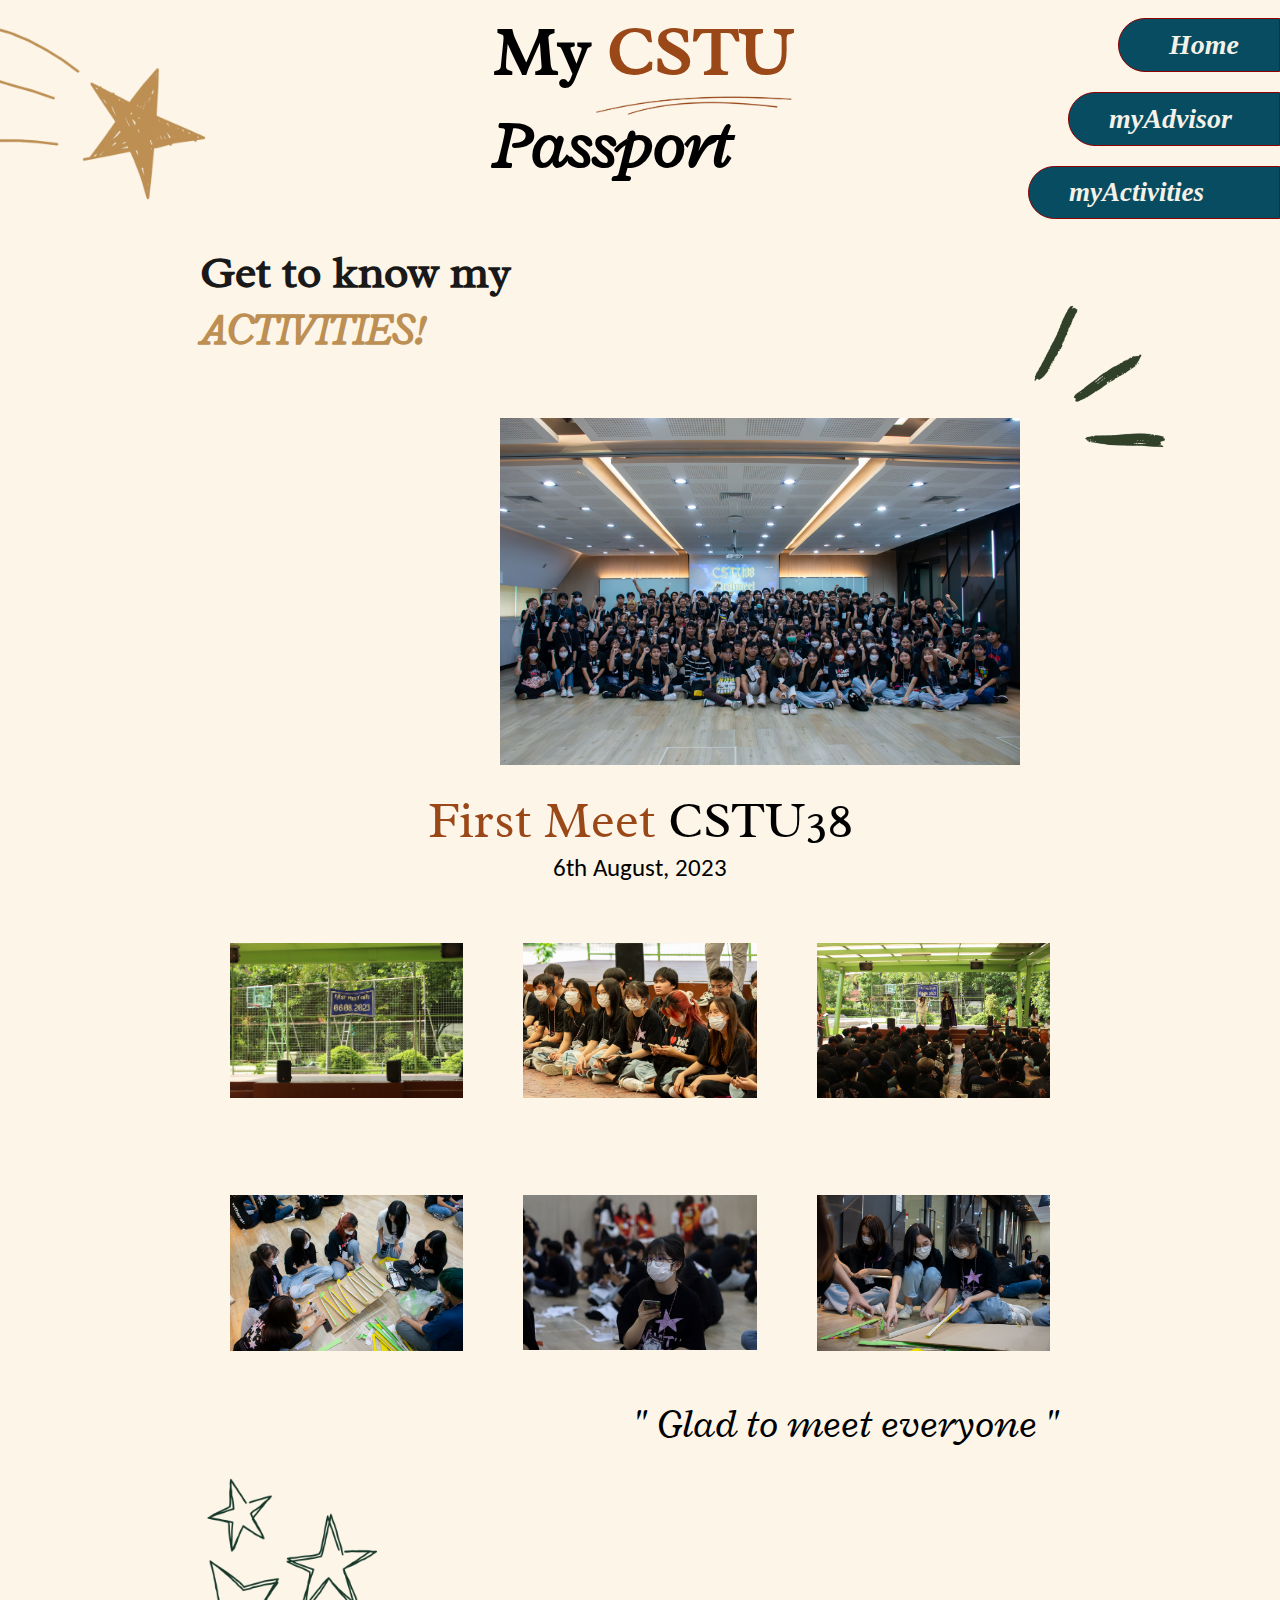
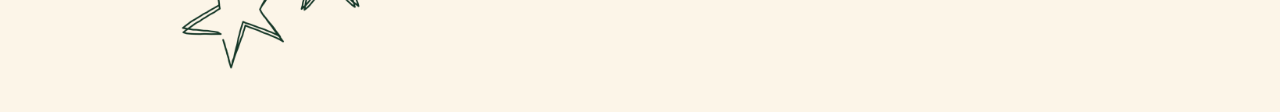
<file: html/myActivities.html>
<!DOCTYPE html>
<html>
    <head>

        <link rel="preconnect" href="https://fonts.googleapis.com">
        <link rel="preconnect" href="https://fonts.gstatic.com" crossorigin>
        <link href="https://fonts.googleapis.com/css2?family=Radley:ital@0;1&display=swap" rel="stylesheet">
        <link href="https://fonts.googleapis.com/css2?family=Carlito:ital,wght@0,400;0,700;1,400;1,700&family=Radley:ital@0;1&display=swap" rel="stylesheet">

        <link rel="stylesheet" type="text/css" href="../css/externalCSS.css">
    </head>
    
    <body>


        <div class="mycstu">
            <div>
                <img src="../image/Star.png" class="star1">
            </div>
            <div>
                <div class="centercstu">
                    <div>
                        <h1 >My<span class="cstu">&nbsp;CSTU</span></h1>
                        <img src="../image/Line.png" class="line">
                    </div>
                    <div>
                        <h1 class="passport"><em>Passport</em></h1>
                    </div>
                </div>
            </div>
            <div>
                <div id="navihome"><em><a href="../index.html" class="navilink">Home</a></em></div>
                <div id="naviadvisor"><em><a href="myAdvisor.html" class="navilink">myAdvisor</a></em></div>
                <div id="naviactivity"><em><a href="myActivities.html" class="navilink">myActivities</em></a></div>
            </div>
        </div>


        <div class="flex">
           <div class="width50" >
                <div> 
                    <h2 class="gettoknow">Get to know my <span class="brown"><em>ACTIVITIES!</em></span></h2>
                </div>
            </div>
        </div>


        <div>
            <div>
                <img src="../image/activity.jpg" id="activitypic">
                <div class="threelines">
                    <img src="../image/3lines.png" id="threelines">
                </div>
            </div>
        </div>

        <div id="firstmeet">
            First Meet <span>CSTU38</span>
        </div>


                
        <div id="date">
            6th August, 2023
        </div>

        <div class="flex-container">
          <div>
            <img src="../image/act1.jpg" class="sixpic">
          </div>
          <div>
            <img src="../image/act2.jpg" class="sixpic">
          </div>
          <div>
            <img src="../image/act3.jpg" class="sixpic">
          </div> 
        </div>

        <div class="flex-container">
          <div>
            <img src="../image/act4.jpg" class="sixpic">
          </div>
          <div>
            <img src="../image/act5.jpg" class="sixpic">
          </div>
          <div>
            <img src="../image/act6.jpg" class="sixpic">
          </div> 
        </div>

        <div id="gladto">
            <em>" Glad to meet everyone "</em>
        </div>

        <div class="height"></div>

        <div>
            <img src="../image/Star3.png" class="star3">
        </div>
        
    </body>
</html>
</file>
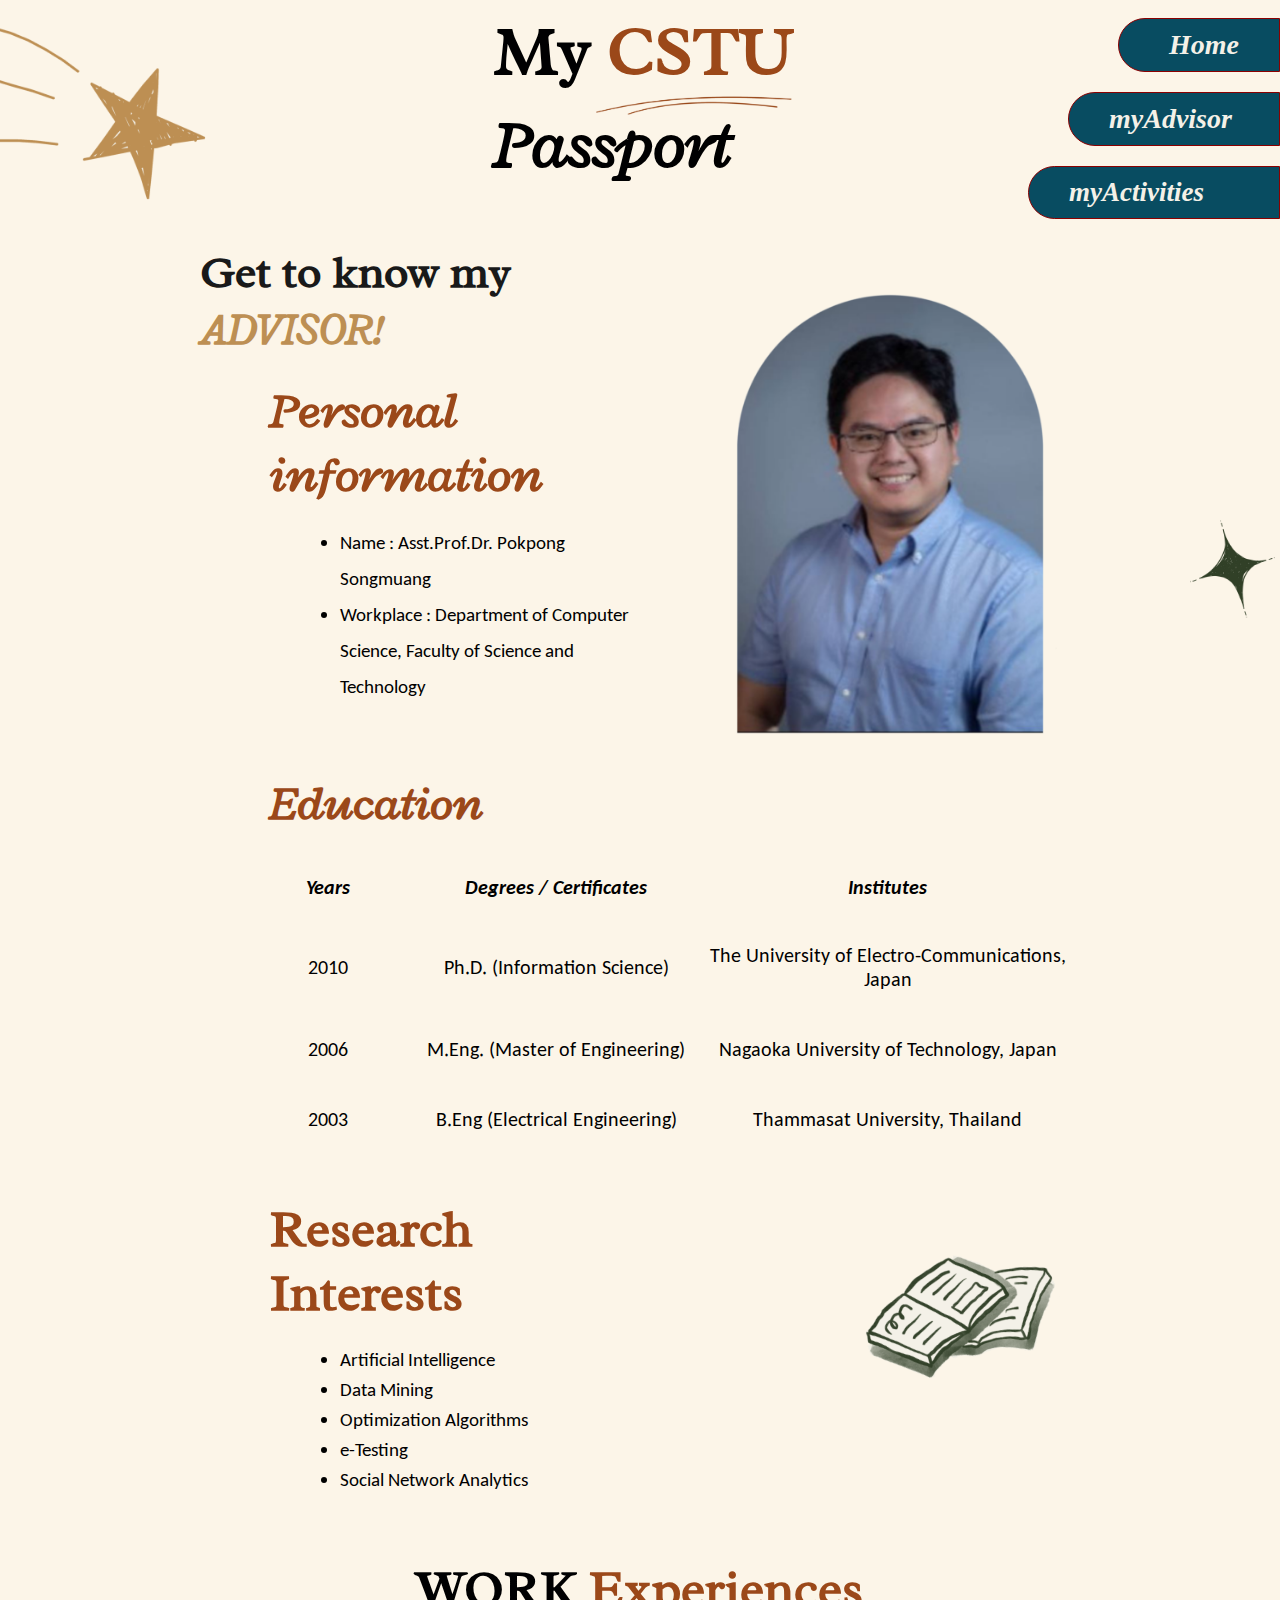
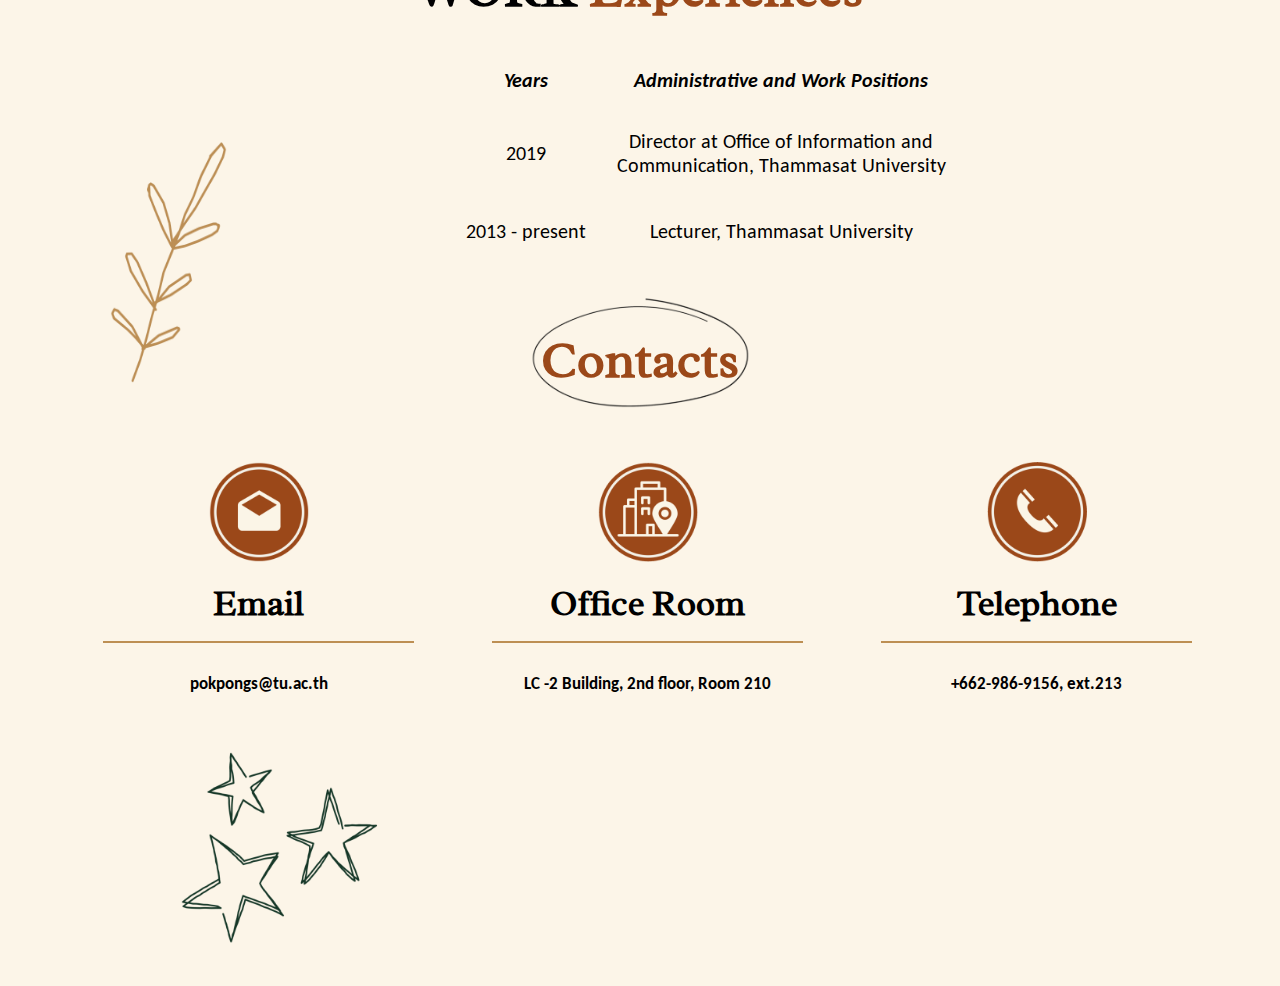
<file: html/myAdvisor.html>
<!DOCTYPE html>
<html>
    <head>

        <link rel="preconnect" href="https://fonts.googleapis.com">
        <link rel="preconnect" href="https://fonts.gstatic.com" crossorigin>
        <link href="https://fonts.googleapis.com/css2?family=Radley:ital@0;1&display=swap" rel="stylesheet">
        <link href="https://fonts.googleapis.com/css2?family=Carlito:ital,wght@0,400;0,700;1,400;1,700&family=Radley:ital@0;1&display=swap" rel="stylesheet">

        <link rel="stylesheet" type="text/css" href="../css/externalCSS.css">
        
    </head>
    
    <body>

        <div class="mycstu">
            <div>
                <img src="../image/Star.png" class="star1">
            </div>
            <div>
                <div class="centercstu">
                    <div>
                        <h1 >My<span class="cstu">&nbsp;CSTU</span></h1>
                        <img src="../image/Line.png" class="line">
                    </div>
                    <div>
                        <h1 class="passport"><em>Passport</em></h1>
                    </div>
                </div>
            </div>
            <div>
                <div id="navihome"><em><a href="../index.html" class="navilink">Home</a></em></div>
                <div id="naviadvisor"><em><a href="myAdvisor.html" class="navilink">myAdvisor</a></em></div>
                <div id="naviactivity"><em><a href="myActivities.html" class="navilink">myActivities</em></a></div>
            </div>
        </div>
        

        <div class="flex">
           <div class="width50" >
                <div >
                    <h2 class="gettoknow" >Get to know my <span class="brown"><em>ADVISOR!</em></span></h2>
                </div>

                <div>                
                    <h2 class="personalinfo"><em>Personal<br> information</em>
                    </h2>
                </div>

                <div class="listteacher">
                    <ul> 
                        <li>Name : Asst.Prof.Dr. Pokpong Songmuang</li>
                        <li>Workplace : Department of Computer Science, Faculty of Science and Technology</li>
                    </ul>
                </div>
            </div>

            <div class="width50">
                <img src="../image/teacher.png" id="picofteacher">
                <img src="../image/Star2.png" class="star2">
            </div>
        </div>


        <div>
            <h2 id="edu"><em>Education</em></h2>
            <div>
                <table id="edutable">
                    <tr>
                        <th id="edutableyear"><em>Years</em></th>
                        <th id="edutabledegree"><em>Degrees / Certificates</em></th>
                        <th><em>Institutes</em></th>
                    </tr>
                    <tr>
                        <td>2010</td>
                        <td>Ph.D. (Information Science)</td>
                        <td>The University of Electro-Communications, Japan</td>
                    </tr>
                    <tr>
                        <td>2006</td>
                        <td>M.Eng. (Master of Engineering)</td>
                        <td>Nagaoka University of Technology, Japan</td>
                    </tr>
                     <tr>
                        <td>2003</td>
                        <td>B.Eng (Electrical Engineering)</td>
                        <td>Thammasat University, Thailand</td>
                    </tr>
                </table>
            </div>
        </div>


        <div class="flex">
            <div class="width50">
                <h2 id="research">Research Interests</h2>
                <div class="listresearch">
                    <ul>
                        <li>Artificial Intelligence</li>
                        <li>Data Mining</li>
                        <li>Optimization Algorithms</li>
                        <li>e-Testing</li>
                        <li>Social Network Analytics</li>
                    </ul>
                </div>
            </div>
            <div class="width50">
                <img src="../image/book2.png" id="book2">
            </div>
        </div>


        <div>
            <h2 id="work"><span>WORK</span> Experiences</h2>

            <div class="flex" >
                <img src="../image/Leaf.png" id="leaf">
                <table id="worktable">
                    <tr>
                        <th id="worktableyear"><em>Years</em></th>
                        <th id="worktableadmin"><em>Administrative and Work Positions</em></th>
                    </tr>
                    <tr>
                        <td>2019</td>
                        <td>Director at Office of Information and Communication, Thammasat University</td>
                    </tr>
                    <tr>
                        <td>2013 - present</td>
                        <td>Lecturer, Thammasat University</td>
                    </tr>
                </table>
                
            </div>
        </div>
    

        <div id="divcontacts">
            <img src="../image/Circle.png" class="circle">
            <h2 id="hobbies" >Contacts</strong></h2>
        </div>

        <div class="padding5">
            <div class="flex"> 

                <div class="divhobconlist">
                    <img src="../image/email.png" class="hobbypic">
                    <h4>Email</h4>
                    <div class="hobbydescription">
                        <h5>pokpongs@tu.ac.th</h5>
                    </div>
                </div>

                <div class="divhobconlist">
                    <img src="../image/office.png" class="hobbypic">
                    <h4>Office Room</h4>
                    <div class="hobbydescription">
                        <h5>LC -2 Building, 2nd floor, Room 210</h5>
                    </div>
                </div>

                <div class="divhobconlist">
                    <img src="../image/tel.png" class="hobbypic">
                    <h4>Telephone</h4>
                    <div class="hobbydescription">
                        <h5>+662-986-9156, ext.213</h5>
                    </div>
                </div>

            </div>
        </div>

        <div class="height"></div>

        <div >
            <img src="../image/Star3.png" class="star3">
        </div>
        
    </body>
</html>
</file>
<file: css/externalCSS.css>
body{
                margin-left: 0px;
                margin-bottom: 0px;
                margin-right: 0px;
                background-color: #fcf5e8;
            }
            h1{
                color: #000001;
                font-family: 'Radley', serif;
                font-size: 68px;
                margin: 0px;
            }
            h2{
                color: #9b4819;
                font-family: 'Radley', serif;
                font-size: 51px;
            }
            h4{
                font-size: 35px; 
                font-family: 'Radley', serif; 
                margin: 15px;"
            }
            span{
                color: #000001;
            }
            span.brown{
                color: #BD8F53
            }
            #navihome{
                display: block;
                background-color:#084C61;
                text-align: right;
                padding-right: 40px;
                border-top-left-radius:30px;
                border-bottom-left-radius: 30px;
                color: #F4F1E8;
                padding-left:40px;
                border: 1px solid darkred;
                width: 80px;
                font-size: 28px;
                font-weight: 800;
                margin-left: 200px;
                padding-top: 10px;
                padding-bottom: 10px;
                margin-top: 10px;
            }
            #naviadvisor{
                display: block;
                background-color:#084C61;
                color: #F4F1E8;
                text-align: right;
                font-weight: 800;
                padding-right: 70px;
                border-top-left-radius:30px;
                border-bottom-left-radius: 30px;
                font-size: 28px;
                padding-left:40px;
                border: 1px solid darkred;
                width: 100px;
                padding-top: 10px;
                padding-bottom: 10px;
                margin-left: 150px;
                margin-top: 20px;
                margin-bottom: 20px;
            }
            #naviactivity{
                display: block;
                background-color:#084C61;
                text-align: right;
                padding-right: 28px;
                border-top-left-radius:30px;
                border-bottom-left-radius: 30px;
                color: #F4F1E8;
                font-size: 27px;
                font-weight: 800;
                padding-left:40px;
                padding-top: 10px;
                padding-bottom: 10px;
                padding-right: 100px;
                border: 1px solid darkred;
                width:110px;
                margin-left: 110px;
                
            }
            div.mycstu{
                display:flex;
                justify-content: space-between;
            }
            .centercstu{
                margin-left: 160px;
            }
            .navilink {
                text-decoration: none;
                color: #F4F1E8;
            }
            .inline{
                display:inline
            }
            .inlineblock{
                display:inline-block;
            }
            .width50{
                width:50%
            }
            .fsize23{
                font-size: 23px
            }
            .flex{
                display: flex;
            }
            .star1{
                float:left;
                width:210px
            }
            .cstu{ 
                color: #9b4819
            }
            .passport{
                position:relative;
                top:-20px
            }
            .line{
                width:200px;
                padding-left: 100px;
                margin-top: 0px;
            }
            .gettoknow{
                color: #191919;
                font-size: 45px;
                margin-left: 200px;
                margin-bottom: 5px;
                margin-top: 25px;
            }
            .personalinfo{
                margin-left: 270px;
                margin-bottom: 5px;
                margin-top: 20px;
            }
            .list{
                padding-left: 300px; 
                line-height: 25px; 
                font-family: 'Carlito', sans-serif;
                font-size: 19px;
            }
            #picofme{
                height:440px;
                width:auto;
                padding:20px;
                margin-top: 55px;
                margin-left: 10px;
            }
            .star2{
                width:100px; 
                vertical-align:top; 
                position:relative;
                right:-50px;
                top: 300px;
            }
            .circle{
                width: 220px;
            }
            .padding5{
                padding-left: 5%;
            }
            #hobbies{
                margin-top:-90px;
                text-align: center;
            }
            .hobbydescription{
                width:80%; 
                border-top:2px solid #bd8f53;
                margin-left:auto;
                 margin-right:auto;
                 font-family: 'Carlito', sans-serif;
                 font-size: 21px
            }
            .hobbypic{
                height: 100px;
            }
            #aboutme{
                text-align: center;
                margin-top: 90px;
                margin-bottom: 70px;
            }
            #arrow{
                vertical-align: top;
                margin-top: 80px;
                width: 230px;
                margin-left: 50px;
            }
            #divvideo{
                text-align: center; 
                padding-bottom: 3%; 
                padding-left:40%
            }
            #divhobbies{
                margin-top:50px; 
                margin-bottom: 70px; 
                text-align:center;
            }
            .divhobconlist{
                width:32%; 
                text-align: center
            }
            #video{
                width:300px; 
                height:auto
            }
            #videoabtme{
                display:inline-block;
                rotate: -12deg;
                position: relative;
                bottom: 25px;
                right: 140px;
                font-size: 35px;
                font-family: 'Radley', serif;
            }
            .about {
                font-family: 'Radley', serif;
                font-size: 20px;
                width:42%; 
                margin-left: auto; 
                margin-right: auto;
                text-align: center; 
                line-height: 40px;
            }
            .star3{
                width: 200px;
                padding-left: 180px;
                position: relative;
                top: -35px;
            }
    

            
           
            #edutable{
                width: 65%;     
                text-align: center;
                margin-left: 19%;
                margin-top: 20px;"
            }
            #edutable th{
                font-family: 'Carlito', sans-serif;
                font-size: 20px;
                padding-bottom: 20px;
                padding-top: 20px;
            }
            #edutable td{
                font-family: 'Carlito', sans-serif;
                font-size: 20px;
                padding-bottom: 22px;
                padding-top: 22px;
            }
            #edutableyear{
                width: 20%;
            }
            #edutabledegree{
                width: 35%;
            }
            .padding5{
                padding-left: 5%;
            }
            .height{
                height: 59px;
            }
            .listteacher{
                padding-left: 300px; 
                line-height: 36px; 
                font-family: 'Carlito', sans-serif;
                font-size: 19px;
            }
            .listresearch{
                padding-left: 300px; 
                line-height: 36px; 
                font-family: 'Carlito', sans-serif;
                font-size: 19px;
                margin-top: 20px;
                line-height: 30px;
            }
            #picofteacher{
                height:440px;
                width:auto;
                padding:20px;
                margin-top: 55px;
                margin-left: 10px;
            }
            #edu{
                margin-left: 270px;
                margin-bottom: 20px;
                margin-top: 15px;
                font-size: 48px;
            }
            #research{
                margin-left: 270px;
                margin-bottom: 20px;
                font-size: 51px; 
            }
            #book2{
                width: 200px;
                position: relative;
                left: 220px;
                top: 55px;
                rotate: -5deg;
            }
            #work{
                text-align: center;
                margin-bottom: 0px;
            }
            #worktable{
                width: 40%;     
                text-align: center;
                margin-left: 19%;
                margin-top: 30px;"
            }
            #worktable th{
                font-family: 'Carlito', sans-serif;
                font-size: 20px;
                padding-bottom: 15px;
                padding-top: 15px;
            }
            #worktable td{
                font-family: 'Carlito', sans-serif;
                font-size: 20px;
                padding-bottom: 20px;
                padding-top: 20px;
            }
            #worktableyear{
                width: 30%;
            }
            #worktableadmin{
                width: 70%;
            }
            #leaf{
                width: 205px;
                height: auto;
                position: relative;
                left: 70px;
                top: 120px
            }
            #divcontacts{
                margin-top:30px; 
                margin-bottom: 70px; 
                text-align:center;
            }




            div.threelines{
                display: inline;
                vertical-align: top;
            }
            #activitypic{
                width: 520px;
                padding-left: 500px;
                padding-right: auto;
                padding-top: 55px;
                padding-bottom: 20px;
            }
            #threelines{
                width: 150px;
                position: relative;
                top: -60px;"
            }
            #firstmeet{
                text-align: center;
                font-size: 50px;
                color: #9B4819;
                font-family: 'Radley', serif ;
                font-weight: 500;
            }
            #date{
                text-align: center;
                color: #000001;
                font-family: 'Carlito', sans-serif;
                font-size: 25px;
                font-weight: 275;
            }
            .sixpic{
                width:100%;
                height:auto;
            }
            .flex-container{
                display: flex;
                margin-top:20px;
                margin-left: 200px;
                margin-right: 200px;
            }
            .flex-container > div {
                width: 33%;
                margin: 10px;
                margin-top: 20px;
                padding: 20px;
                text-align: center;
                font-size: 30px;
            }
            #gladto{
                font-family: 'Radley', serif;
                color: #000001;
                text-align: right;
                font-weight: 500;
                font-size: 40px;
                padding-right: 220px;
                padding-top: 10px;
            }
</file>
